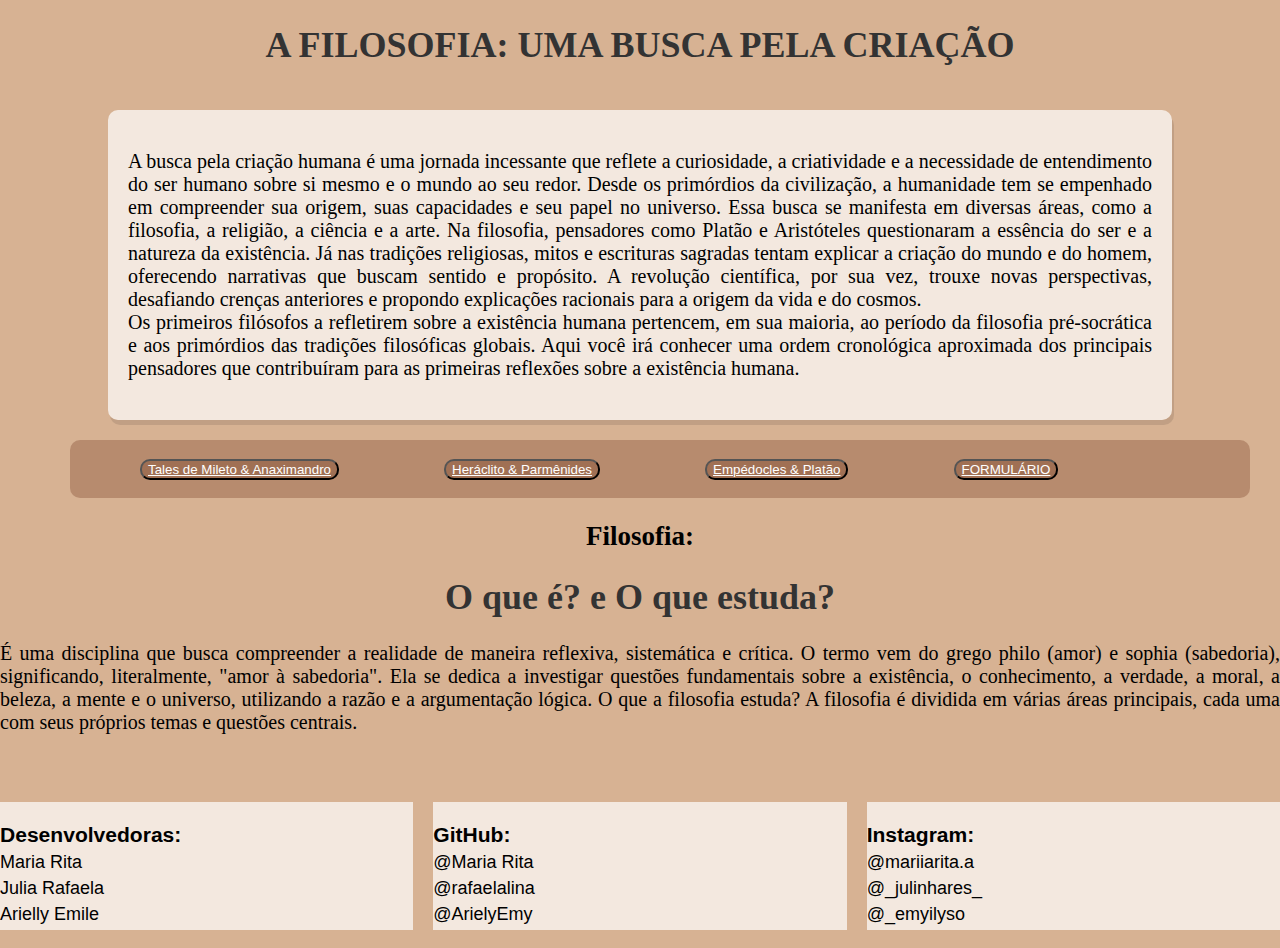
<file: index.html>
<!DOCTYPE html>
<html lang="pt-br">
<head>
    <meta charset="UTF-8">
    <title>FilosofiaDF</title>
    <link rel="stylesheet" href="pagprincipal.css">
</head>
<body>
    <h1>A FILOSOFIA: UMA BUSCA PELA CRIAÇÃO</h1><a href="HTML final form.html"></a>
    <section>
        <p>A busca pela criação humana é uma jornada incessante que reflete a curiosidade, a criatividade e a necessidade
 de entendimento do ser humano sobre si mesmo e o mundo ao seu redor. Desde os primórdios da civilização, a humanidade
tem se empenhado em compreender sua origem, suas capacidades e seu papel no universo. Essa busca se manifesta em diversas
 áreas, como a filosofia, a religião, a ciência e a arte.
Na filosofia, pensadores como Platão e Aristóteles questionaram a essência do ser e a natureza da existência. Já nas tradições 
religiosas, mitos e escrituras sagradas tentam explicar a criação do mundo e do homem, oferecendo
narrativas que buscam sentido e propósito. A revolução científica, por sua vez, trouxe novas perspectivas, desafiando
crenças anteriores e propondo explicações racionais para a origem da vida e do cosmos.<br>
    Os primeiros filósofos a refletirem sobre a existência humana pertencem, em sua maioria, ao período da filosofia
pré-socrática e aos primórdios das tradições filosóficas globais. Aqui você irá conhecer uma ordem cronológica aproximada dos
principais pensadores que contribuíram para as primeiras reflexões sobre a existência humana.</p>
</section>
<main>
    <ul type="none">
      <button>  <li><a href="PÁGINA2.html" target="_blank">Tales de Mileto & Anaximandro</a></li></button>
      <button>  <li><a href="PÁGINA3.html" target="_blank">Heráclito & Parmênides</a></li></button>
      <button>  <li><a href="PÁGINA4.html" target="_blank">Empédocles & Platão</a></li></button>
      <button>  <li><a href="HTML final form.html" target="_blank">FORMULÁRIO</a></li></button>

    </ul>
</main>
<article> 
    <h2>Filosofia:</h2>
    <h1>O que é? e O que estuda?</h1>
    <p> É uma disciplina que busca compreender a realidade de maneira reflexiva, sistemática e crítica. O termo vem do grego philo (amor) e sophia (sabedoria), significando, literalmente, "amor à sabedoria".
    Ela se dedica a investigar questões fundamentais sobre a existência, o conhecimento, a verdade, a moral, a beleza, a mente e o universo, utilizando a razão e a argumentação lógica.
    O que a filosofia estuda? A filosofia é dividida em várias áreas principais, cada uma com seus próprios temas e questões centrais.
    </p>
</article>
<footer>
    <ul type="none">
        <h3>Desenvolvedoras:</h3>
        <li>Maria Rita</li>
        <li>Julia Rafaela</li>
        <li>Arielly Emile</li>
    </ul>
    <ul type="none">
        <h3>GitHub:</h3>
        <li>@Maria Rita</li>
        <li>@rafaelalina</li>
        <li>@ArielyEmy</li>
    </ul>
    <ul type="none">
        <h3>Instagram:</h3>
        <li>@mariiarita.a</li>
        <li>@_julinhares_</li>
        <li>@_emyilyso</li>
    </ul>
</footer>
</body>
</html>
</file>
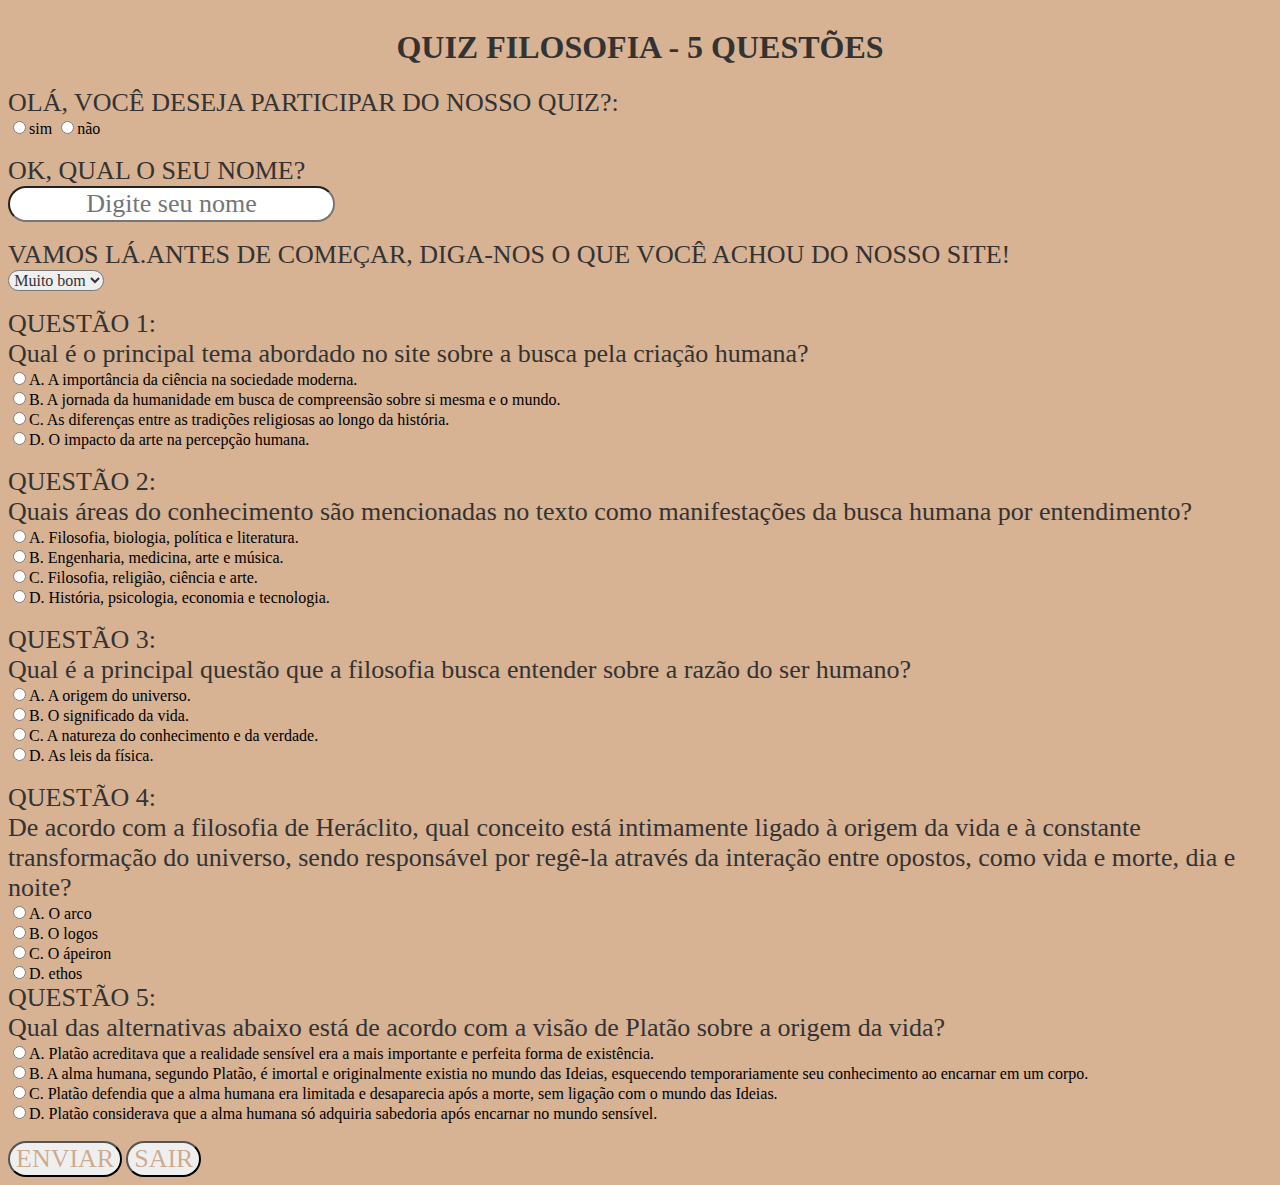
<file: HTML final form.html>
<!DOCTYPE html>
<html lang="pt-br">
<head>
    <meta charset="UTF-8">
    <title>Formulário sobre filosofia</title>
    <link rel="stylesheet" href="formulário.css">
</head>
<body>
    <form>
        <h1>QUIZ FILOSOFIA - 5 QUESTÕES</h1>
        <label>OLÁ, VOCÊ DESEJA PARTICIPAR DO NOSSO QUIZ?:</label><br>
        <input type="radio" name="opn">sim
        <input type="radio" name="opn">não
        <br><br>
        <label>OK, QUAL O SEU NOME?</label><br>
        <input type="text" placeholder="Digite seu nome"><br><br>
        <label>VAMOS LÁ.ANTES DE COMEÇAR, DIGA-NOS O QUE VOCÊ ACHOU DO NOSSO SITE!</label><br>
        <select>
            <option selected>Muito bom</option>
            <option>Muito ruim</option>
            <option>Bom</option>
            <option>Ruim</option>
        </select><br><br>
        <Label>QUESTÃO 1:</Label><br>
        <label>Qual é o principal tema abordado no site sobre a busca pela criação humana?</label><br>
        <input type="radio" name="questao1">A. A importância da ciência na sociedade moderna.<br>
        <input type="radio" name="questao1">B. A jornada da humanidade em busca de compreensão sobre si mesma e o mundo.<br>
        <input type="radio" name="questao1">C. As diferenças entre as tradições religiosas ao longo da história.<br>
        <input type="radio" name="questao1">D. O impacto da arte na percepção humana.<br><br>

        <Label>QUESTÃO 2:</Label><br>
        <label>Quais áreas do conhecimento são mencionadas no texto como manifestações da busca humana por entendimento?</label><br>
        <input type="radio" name="questao2">A. Filosofia, biologia, política e literatura.<br>
        <input type="radio" name="questao2">B. Engenharia, medicina, arte e música.<br>
        <input type="radio" name="questao2">C. Filosofia, religião, ciência e arte.<br>
        <input type="radio" name="questao2">D. História, psicologia, economia e tecnologia.<br><br>

        <label>QUESTÃO 3:</label><br>
        <label>Qual é a principal questão que a filosofia busca entender sobre a razão do ser humano?</label><br>
        <input type="radio" name="questao3">A. A origem do universo.<br>
        <input type="radio" name="questao3">B. O significado da vida.<br>
        <input type="radio" name="questao3">C. A natureza do conhecimento e da verdade.<br>
        <input type="radio" name="questao3">D. As leis da física.<br><br>

        <label>QUESTÃO 4:</label><br>
        <label>De acordo com a filosofia de Heráclito, qual conceito está intimamente ligado à origem da vida e à constante transformação do universo, sendo responsável por regê-la através da interação entre opostos, como vida e morte, dia e noite?</label><br>
        <input type="radio" name="questao4">A. O arco<br>
        <input type="radio" name="questao4">B. O logos<br>
        <input type="radio" name="questao4">C. O ápeiron<br>
        <input type="radio" name="questao4">D. ethos<br>

        <label>QUESTÃO 5:</label><br>
        <label>Qual das alternativas abaixo está de acordo com a visão de Platão sobre a origem da vida?</label><br>
        <input type="radio" name="questao5">A. Platão acreditava que a realidade sensível era a mais importante e perfeita forma de existência.<br>
        <input type="radio" name="questao5">B. A alma humana, segundo Platão, é imortal e originalmente existia no mundo das Ideias, esquecendo temporariamente seu conhecimento ao encarnar em um corpo.<br>
        <input type="radio" name="questao5">C. Platão defendia que a alma humana era limitada e desaparecia após a morte, sem ligação com o mundo das Ideias.<br>
        <input type="radio" name="questao5">D. Platão considerava que a alma humana só adquiria sabedoria após encarnar no mundo sensível.<br><br>
    <input type="submit" value="ENVIAR">
    <input type="reset" value="SAIR"><a href="HTML final início.html"></a>
    </form>
    
</body>
</html>
</file>
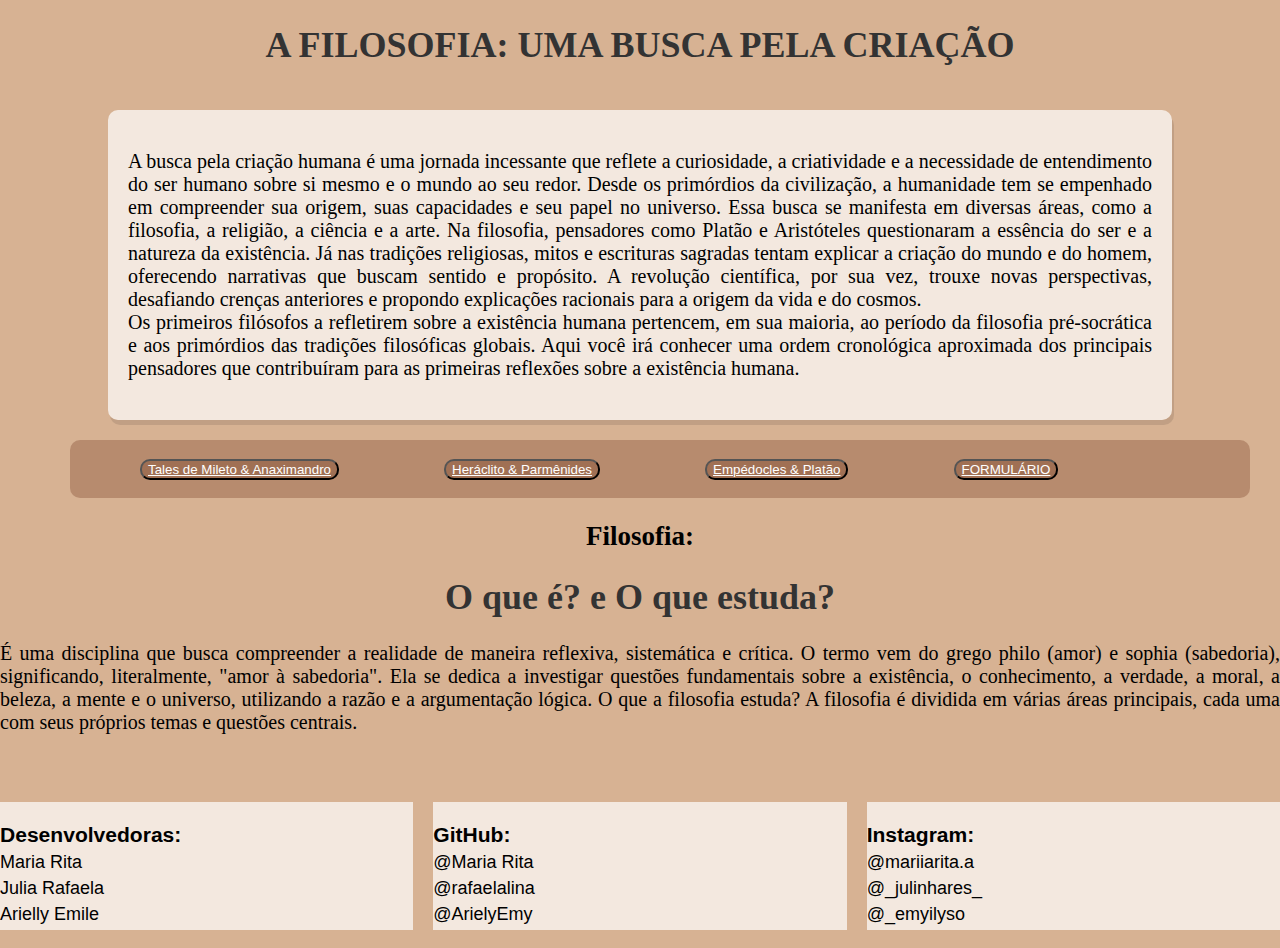
<file: HTML final início.html>
<!DOCTYPE html>
<html lang="pt-br">
<head>
    <meta charset="UTF-8">
    <title>FilosofiaDF</title>
    <link rel="stylesheet" href="pagprincipal.css">
</head>
<body>
    <h1>A FILOSOFIA: UMA BUSCA PELA CRIAÇÃO</h1><a href="HTML final form.html"></a>
    <section>
        <p>A busca pela criação humana é uma jornada incessante que reflete a curiosidade, a criatividade e a necessidade
 de entendimento do ser humano sobre si mesmo e o mundo ao seu redor. Desde os primórdios da civilização, a humanidade
tem se empenhado em compreender sua origem, suas capacidades e seu papel no universo. Essa busca se manifesta em diversas
 áreas, como a filosofia, a religião, a ciência e a arte.
Na filosofia, pensadores como Platão e Aristóteles questionaram a essência do ser e a natureza da existência. Já nas tradições 
religiosas, mitos e escrituras sagradas tentam explicar a criação do mundo e do homem, oferecendo
narrativas que buscam sentido e propósito. A revolução científica, por sua vez, trouxe novas perspectivas, desafiando
crenças anteriores e propondo explicações racionais para a origem da vida e do cosmos.<br>
    Os primeiros filósofos a refletirem sobre a existência humana pertencem, em sua maioria, ao período da filosofia
pré-socrática e aos primórdios das tradições filosóficas globais. Aqui você irá conhecer uma ordem cronológica aproximada dos
principais pensadores que contribuíram para as primeiras reflexões sobre a existência humana.</p>
</section>
<main>
    <ul type="none">
      <button>  <li><a href="PÁGINA2.html" target="_blank">Tales de Mileto & Anaximandro</a></li></button>
      <button>  <li><a href="PÁGINA3.html" target="_blank">Heráclito & Parmênides</a></li></button>
      <button>  <li><a href="PÁGINA4.html" target="_blank">Empédocles & Platão</a></li></button>
      <button>  <li><a href="HTML final form.html" target="_blank">FORMULÁRIO</a></li></button>

    </ul>
</main>
<article> 
    <h2>Filosofia:</h2>
    <h1>O que é? e O que estuda?</h1>
    <p> É uma disciplina que busca compreender a realidade de maneira reflexiva, sistemática e crítica. O termo vem do grego philo (amor) e sophia (sabedoria), significando, literalmente, "amor à sabedoria".
    Ela se dedica a investigar questões fundamentais sobre a existência, o conhecimento, a verdade, a moral, a beleza, a mente e o universo, utilizando a razão e a argumentação lógica.
    O que a filosofia estuda? A filosofia é dividida em várias áreas principais, cada uma com seus próprios temas e questões centrais.
    </p>
</article>
<footer>
    <ul type="none">
        <h3>Desenvolvedoras:</h3>
        <li>Maria Rita</li>
        <li>Julia Rafaela</li>
        <li>Arielly Emile</li>
    </ul>
    <ul type="none">
        <h3>GitHub:</h3>
        <li>@Maria Rita</li>
        <li>@rafaelalina</li>
        <li>@ArielyEmy</li>
    </ul>
    <ul type="none">
        <h3>Instagram:</h3>
        <li>@mariiarita.a</li>
        <li>@_julinhares_</li>
        <li>@_emyilyso</li>
    </ul>
</footer>
</body>
</html>
</file>
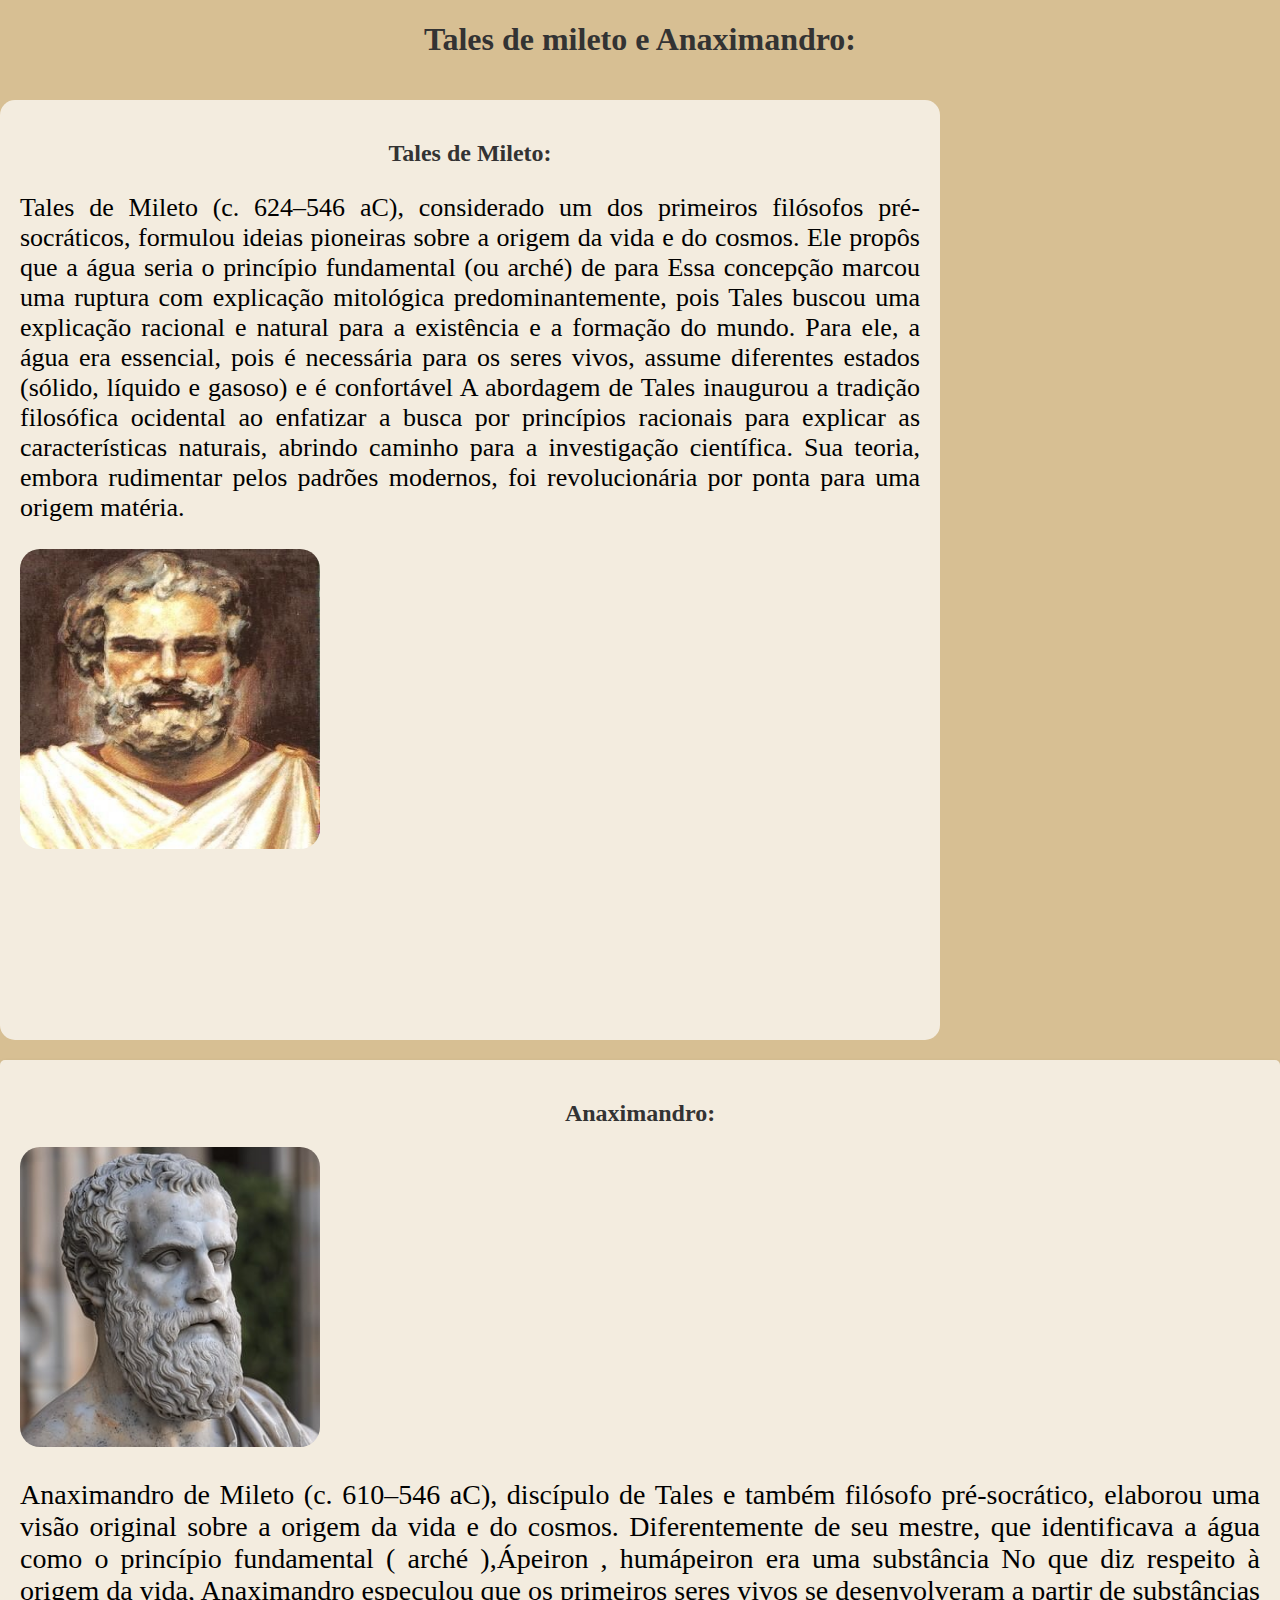
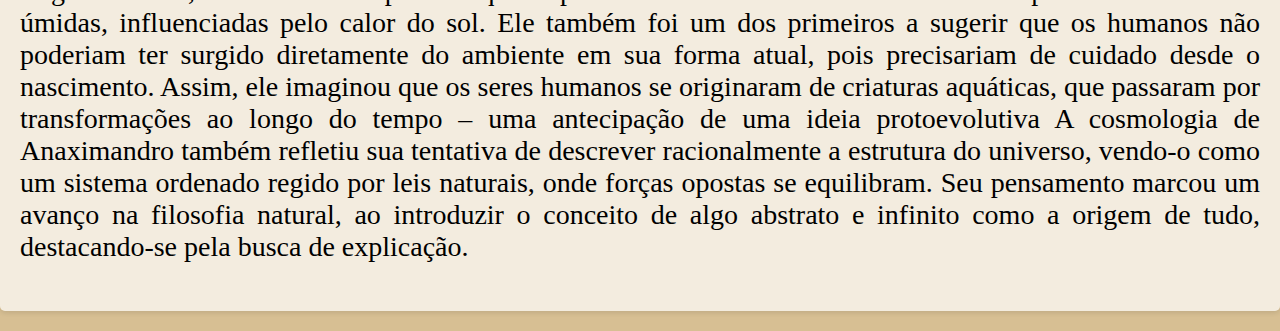
<file: PÁGINA2.html>
<!DOCTYPE html>
<html lang="pt-br">
<head>
    <meta charset="UTF-8">
    <meta name="viewport" content="width=device-width, initial-scale=1.0">
    <title>PROJETO FINAL</title>
    <link rel="stylesheet" href="css2.css">
</head>
<body>
   <header>
     <h1>Tales de mileto e Anaximandro:</h1>
    </header>
   <main>
    <section>
        <h2>Tales de Mileto:</h2>
        <p>Tales de Mileto (c. 624–546 aC), considerado um dos primeiros filósofos pré-socráticos, formulou ideias pioneiras sobre a origem da vida e do cosmos. Ele propôs que a água seria o princípio fundamental (ou arché) de para

            Essa concepção marcou uma ruptura com explicação mitológica predominantemente, pois Tales buscou uma explicação racional e natural para a existência e a formação do mundo. Para ele, a água era essencial, pois é necessária para os seres vivos, assume diferentes estados (sólido, líquido e gasoso) e é confortável
            
            A abordagem de Tales inaugurou a tradição filosófica ocidental ao enfatizar a busca por princípios racionais para explicar as características naturais, abrindo caminho para a investigação científica. Sua teoria, embora rudimentar pelos padrões modernos, foi revolucionária por ponta para uma origem matéria.

        </p>
        <img src="tales.jpg"> 
    </section>
   
    <aside>
    <h2>Anaximandro:</h2>
    <img src="anaximandrox.png">
    <p id="anaxi">Anaximandro de Mileto (c. 610–546 aC), discípulo de Tales e também filósofo pré-socrático, elaborou uma visão original sobre a origem da vida e do cosmos. Diferentemente de seu mestre, que identificava a água como o princípio fundamental ( arché ),Ápeiron , humápeiron era uma substância

        No que diz respeito à origem da vida, Anaximandro especulou que os primeiros seres vivos se desenvolveram a partir de substâncias úmidas, influenciadas pelo calor do sol. Ele também foi um dos primeiros a sugerir que os humanos não poderiam ter surgido diretamente do ambiente em sua forma atual, pois precisariam de cuidado desde o nascimento. Assim, ele imaginou que os seres humanos se originaram de criaturas aquáticas, que passaram por transformações ao longo do tempo – uma antecipação de uma ideia protoevolutiva
        
        A cosmologia de Anaximandro também refletiu sua tentativa de descrever racionalmente a estrutura do universo, vendo-o como um sistema ordenado regido por leis naturais, onde forças opostas se equilibram. Seu pensamento marcou um avanço na filosofia natural, ao introduzir o conceito de algo abstrato e infinito como a origem de tudo, destacando-se pela busca de explicação.
    </p>
    </aside>

   </main>
</body>
</html>
</file>
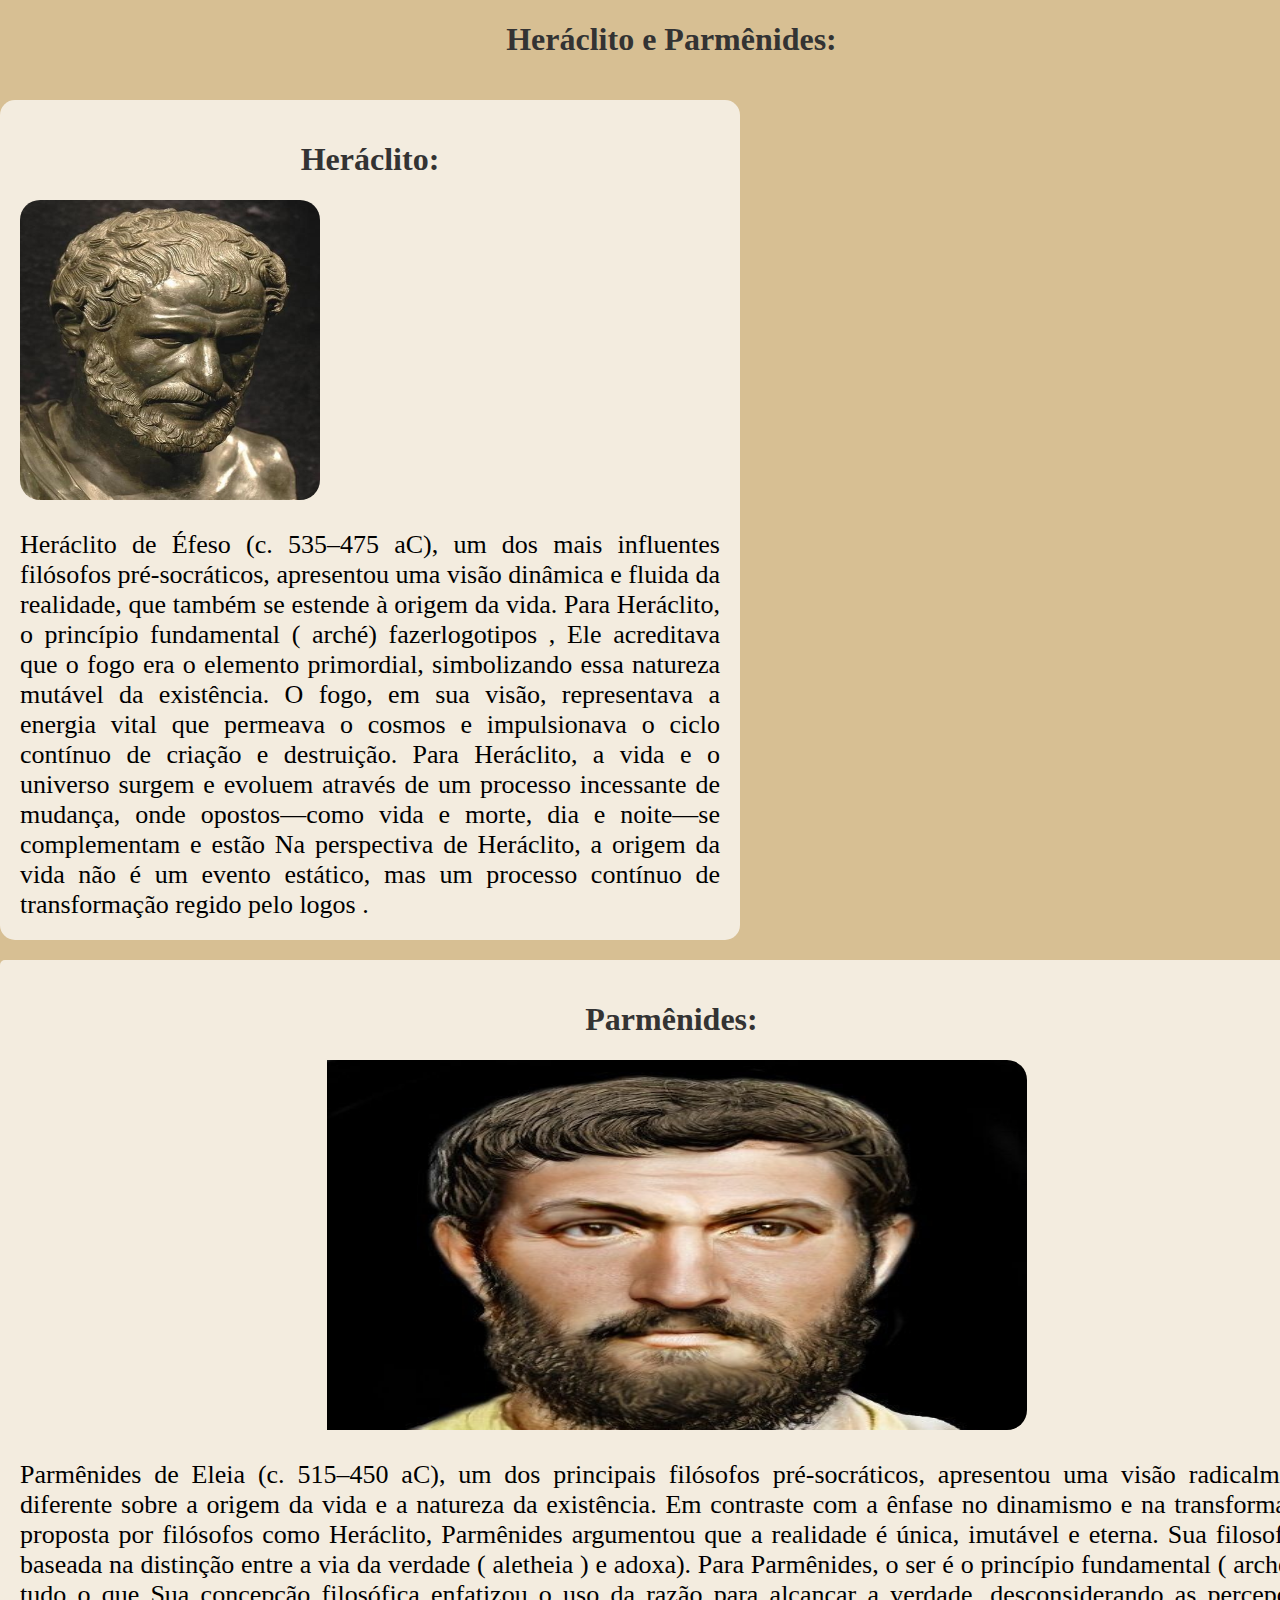
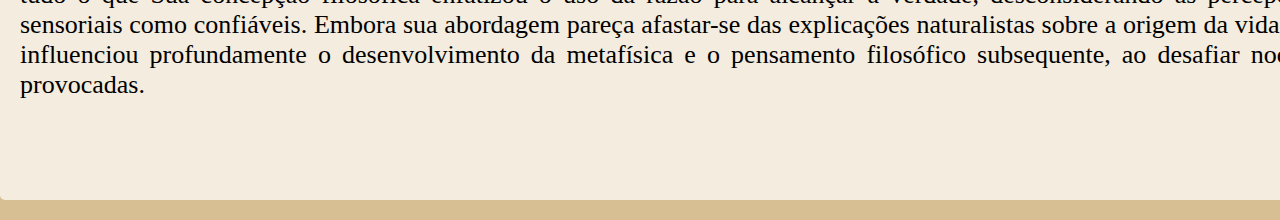
<file: PÁGINA3.html>
<!DOCTYPE html>
<html lang="pt-br">
<head>
    <meta charset="UTF-8">
    <meta name="viewport" content="width=device-width, initial-scale=1.0">
    <title>PROJETO FINAL</title>
    <link rel="stylesheet" href="css3.css">
</head>
<body>
    <header> <h1>Heráclito e Parmênides:</h1></header>
    <main>
        <section>
            <h1>Heráclito:</h1>
            <img src="heráclito.jpg">
            <p> Heráclito de Éfeso (c. 535–475 aC), um dos mais influentes filósofos pré-socráticos, apresentou uma visão dinâmica e fluida da realidade, que também se estende à origem da vida. Para Heráclito, o princípio fundamental ( arché) fazerlogotipos ,

                Ele acreditava que o fogo era o elemento primordial, simbolizando essa natureza mutável da existência. O fogo, em sua visão, representava a energia vital que permeava o cosmos e impulsionava o ciclo contínuo de criação e destruição. Para Heráclito, a vida e o universo surgem e evoluem através de um processo incessante de mudança, onde opostos—como vida e morte, dia e noite—se complementam e estão
                
                Na perspectiva de Heráclito, a origem da vida não é um evento estático, mas um processo contínuo de transformação regido pelo logos .
            </p>
        </section>
    
        <aside>
            <h1>Parmênides:</h1>
            <img src="parmênides.jpg" id="par">
            <p>Parmênides de Eleia (c. 515–450 aC), um dos principais filósofos pré-socráticos, apresentou uma visão radicalmente diferente sobre a origem da vida e a natureza da existência. Em contraste com a ênfase no dinamismo e na transformação proposta por filósofos como Heráclito, Parmênides argumentou que a realidade é única, imutável e eterna. Sua filosofia é baseada na distinção entre a via da verdade ( aletheia ) e adoxa).

                Para Parmênides, o ser é o princípio fundamental ( arché), e tudo o que
                
                Sua concepção filosófica enfatizou o uso da razão para alcançar a verdade, desconsiderando as percepções sensoriais como confiáveis. Embora sua abordagem pareça afastar-se das explicações naturalistas sobre a origem da vida, ela influenciou profundamente o desenvolvimento da metafísica e o pensamento filosófico subsequente, ao desafiar noções provocadas.</p>
        </aside>
    </main>
</body>
</html>
</file>
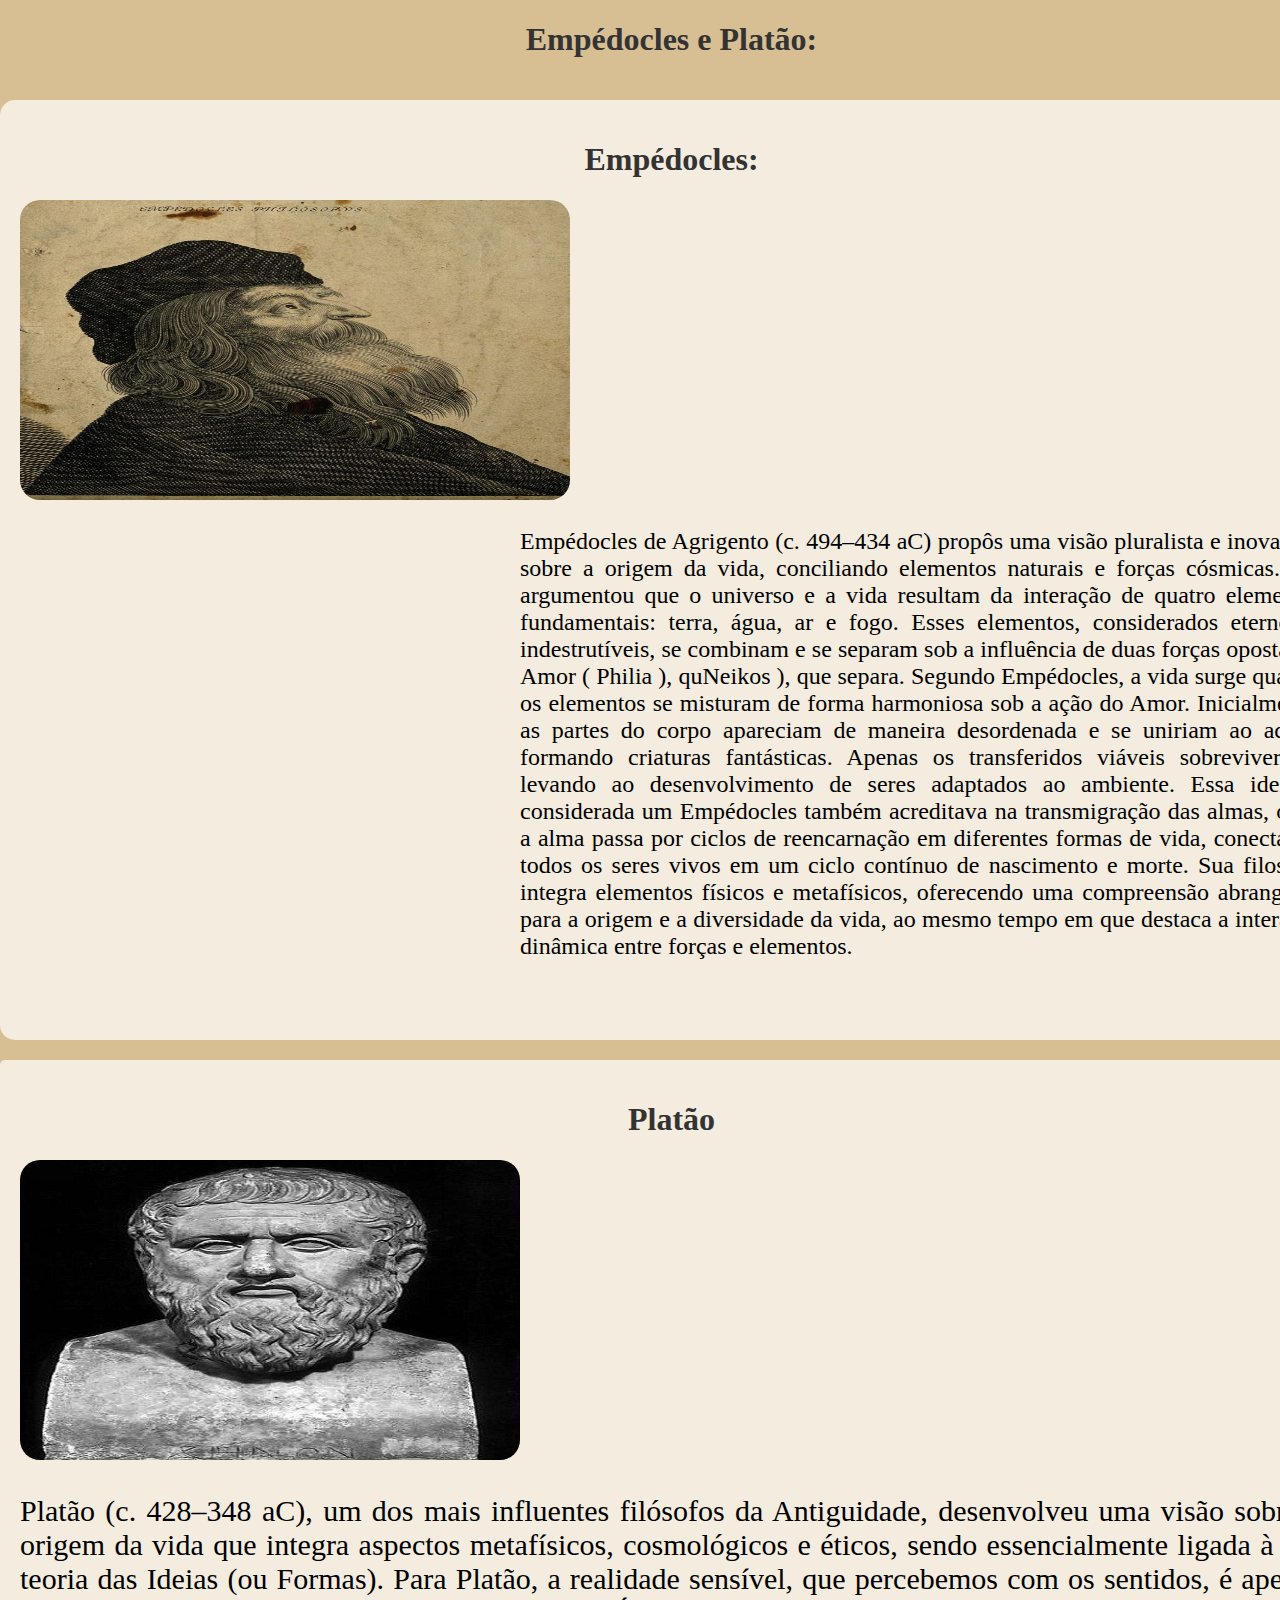
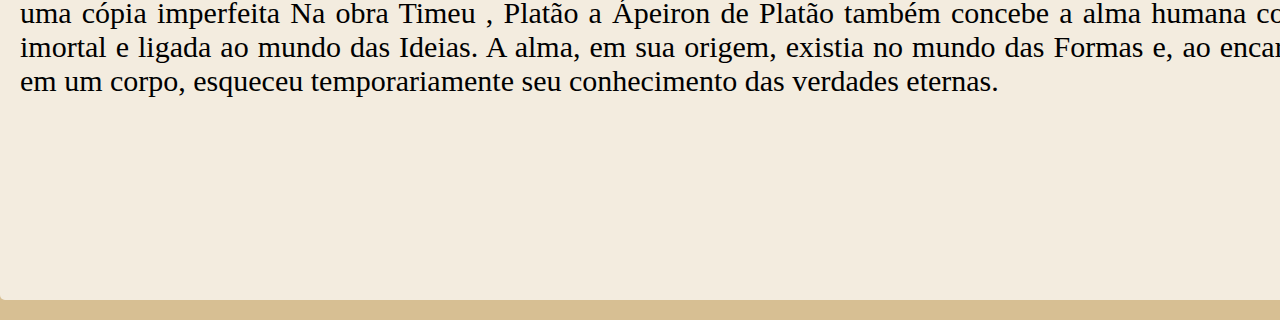
<file: PÁGINA4.html>
<!DOCTYPE html>
<html lang="pt-br">
<head>
    <meta charset="UTF-8">
    <meta name="viewport" content="width=device-width, initial-scale=1.0">
    <title>PROJETO FINAL</title>
    <link rel="stylesheet" href="css4.css">
</head>
<body>
    <header><h1>Empédocles e Platão:</h1></header>
    <main>
        <section>
            <h1>Empédocles:</h1>
            <img src="empédocles.jfif" id="empe">
            <p id="Empédocles">Empédocles de Agrigento (c. 494–434 aC) propôs uma visão pluralista e inovadora sobre a origem da vida, conciliando elementos naturais e forças cósmicas. Ele argumentou que o universo e a vida resultam da interação de quatro elementos fundamentais: terra, água, ar e fogo. Esses elementos, considerados eternos e indestrutíveis, se combinam e se separam sob a influência de duas forças opostas: o Amor ( Philia ), quNeikos ), que separa.

                Segundo Empédocles, a vida surge quando os elementos se misturam de forma harmoniosa sob a ação do Amor. Inicialmente, as partes do corpo apareciam de maneira desordenada e se uniriam ao acaso, formando criaturas fantásticas. Apenas os transferidos viáveis ​​sobreviveriam, levando ao desenvolvimento de seres adaptados ao ambiente. Essa ideia é considerada um
                
                Empédocles também acreditava na transmigração das almas, onde a alma passa por ciclos de reencarnação em diferentes formas de vida, conectando todos os seres vivos em um ciclo contínuo de nascimento e morte. Sua filosofia integra elementos físicos e metafísicos, oferecendo uma compreensão abrangente para a origem e a diversidade da vida, ao mesmo tempo em que destaca a interação dinâmica entre forças e elementos.
            </p>
           
        </section>
        <aside>
            <h1>Platão</h1>
            <img src="platão.jfif">
            <p>Platão (c. 428–348 aC), um dos mais influentes filósofos da Antiguidade, desenvolveu uma visão sobre a origem da vida que integra aspectos metafísicos, cosmológicos e éticos, sendo essencialmente ligada à sua teoria das Ideias (ou Formas). Para Platão, a realidade sensível, que percebemos com os sentidos, é apenas uma cópia imperfeita

                Na obra Timeu , Platão a Ápeiron de 
                
                Platão também concebe a alma humana como imortal e ligada ao mundo das Ideias. A alma, em sua origem, existia no mundo das Formas e, ao encarnar em um corpo, esqueceu temporariamente seu conhecimento das verdades eternas.</p>
        </aside>
    </main>
</body>
</html>
</file>
<file: pagprincipal.css>
body {
    font-family: Arial, sans-serif;
    margin: 0;
    padding: 0;
    background-color: rgba(167, 84, 16, 0.452);
    display: grid;
}

h1 {
    text-align: center;
    color: #333;
    font-family: cambria;
}
h2{text-align: center;
font-family: cambria;
}
h1{text-align: center;
font-family: cambria;
color: #333;
}
p{text-align: justify;
font-size: 20px;
font-family: verdana;
}

section {
    grid-template-columns: repeat(auto-fill,minmax(250px,1fr));
    margin: 20px ;
    background: rgba(255, 255, 255, 0.705);
    padding: 20px;
    border-radius: 5px;
    box-shadow:  2px 5px rgba(0,0,0,0.1);
}

ul {
    list-style-type: none;
    padding: 0;
    grid-template-columns: 2fr 2fr; 
}
a {
    color: rgb(255, 255, 255);
}
a:hover {
    color: rgb(29, 15, 4);
    text-decoration: underline;
    font-size: 16px;
}
main,button{
    border-radius: 10px;
    background-color: rgba(110, 50, 26, 0.301);
    margin-left: 70px;
    margin-right: 30px;
    
}
footer {
    display: grid;
    grid-template-columns: repeat(3, 1fr);
    gap: 20px;
    margin-top: 30px;
}

footer h3 {
    margin-bottom: 5px;
}

footer ul {
    background: rgba(255, 255, 255, 0.705);
}

footer li {
    margin: 5px 0;
    border-radius: 10px;
}

@media(min-width: 600px){
    body{
        font-size: 14px;
    }
    section{
        margin: 10px;
        padding: 10px;
        grid-template-columns: 1fr;
        border-radius: 10px;
    }
}
@media(min-width:601px) and (max-width:1024){
    body{
        font-size: 16px;
    }
    section{
        margin: 15px 5%;
        padding: 15px;
        grid-template-columns: repeat(2,1fr);
        border-radius: 10px;
    }
}
@media(min-width:1025px){
    body{
        font-size: 18px;
    }
    section{
        margin: 20px auto;
        width: 80%;
        border-radius: 10px;
        
    padding: 20px;
    grid-template-columns: repeat(3, 1fr);
    }
}
</file>
<file: formulário.css>
body{width: auto;
display: flex;
flex-direction: column;
flex-wrap: wrap;
align-items: left;
background-color: rgba(167, 84, 16, 0.452);
}
h1{text-align: center;
color: #333;
font-family: cambria;
}
label{text-align: center;
font-size: 26px;
font-family: cambria;
color: #333;
}
input{text-align: center;
font-size: 26px;
font-family: cambria;
border-radius: 20px;
color: rgba(167, 84, 16, 0.452);
}
select{font-size: 16px;
font-family: Georgia;
color:rgba(167, 84, 16, 0.452);
text-align: center;
border-radius: 20px;
color: #333;
}
</file>
<file: css2.css>
body{
    background-color: rgba(167, 114, 16, 0.452);
    margin: 0;
    padding: 0;
    font-family: Arial, sans-serif;
    display: grid;
    }
    h1{
    text-align: center;
    color: #333;
    font-family: cambria;
    }
    h2{
    text-align: center;
    font-family: cambria; 
    color: #333;
    }
    
    p{text-align: justify;
    font-size: 26px;
    font-family: verdena;
    }
    #anaxi{text-align:justify;
    font-size: 28px;
    font-family: verdena;
    }
    
    section {width: 900px;
    height: 900px;
    margin: 20px 0;
    background: rgba(255, 255, 255, 0.705);
    padding: 20px;
    border-radius: 15px;

    }
    
    aside{
    margin: 20px 0;
    background: rgba(255, 255, 255, 0.705);
    padding: 20px;
    border-radius: 5px;
    box-shadow: 0 2px 5px rgba(0,0,0,0.1);
    }
    
    img{
    width: 300px;
    height: 300px;
    border-radius: 20px;
    }
</file>
<file: css3.css>
body{
background-color: rgba(167, 114, 16, 0.452);
margin: 0;
padding: 0;
font-family: Arial, sans-serif;
display: grid;
}
h1{text-align: center;
color: #333;
font-family: cambria;
}

p{text-align: justify;
font-size: 26px;
font-family: verdena;
}

section {height: 800px;
width: 700px;
margin: 20px 0;
background: rgba(255, 255, 255, 0.705);
padding: 20px;
border-radius: 15px;
}

aside{height: 800px;
width: 1303px;
margin: 20px 0;
background: rgba(255, 255, 255, 0.705);
padding: 20px;
border-radius: 5px;

}

img{width: 300px;
height: 300px;
border-radius: 20px;
}    

#par{width: 700px;
height: 370px;
padding-left: 307px;
}
</file>
<file: css4.css>
body{background-color: rgba(167, 114, 16, 0.452);
margin: 0;
padding: 0;
font-family: Arial, sans-serif;
display: grid;
}
h1{text-align: center;
color: #333;
font-family: cambria;
}
  
p{text-align: justify;
font-size: 30px;
font-family: verdena;
}
#Empédocles{ text-align: justify;
font-size: 24px;
font-family: verdena;
padding-left: 500px;
}

section {height: 900px;
width: 1303px;
margin: 20px 0;
background: rgba(255, 255, 255, 0.705);
padding: 20px;
border-radius: 15px;
}

aside{height: 800px;
width: 1303px;
margin: 20px 0;
background: rgba(255, 255, 255, 0.705);
padding: 20px;
border-radius: 5px; 
}
    
img{width: 500px;
height: 300px;
border-radius: 20px;
}
#empe{width: 550px;
height: 300px;
border-radius: 20px;
}
</file>
